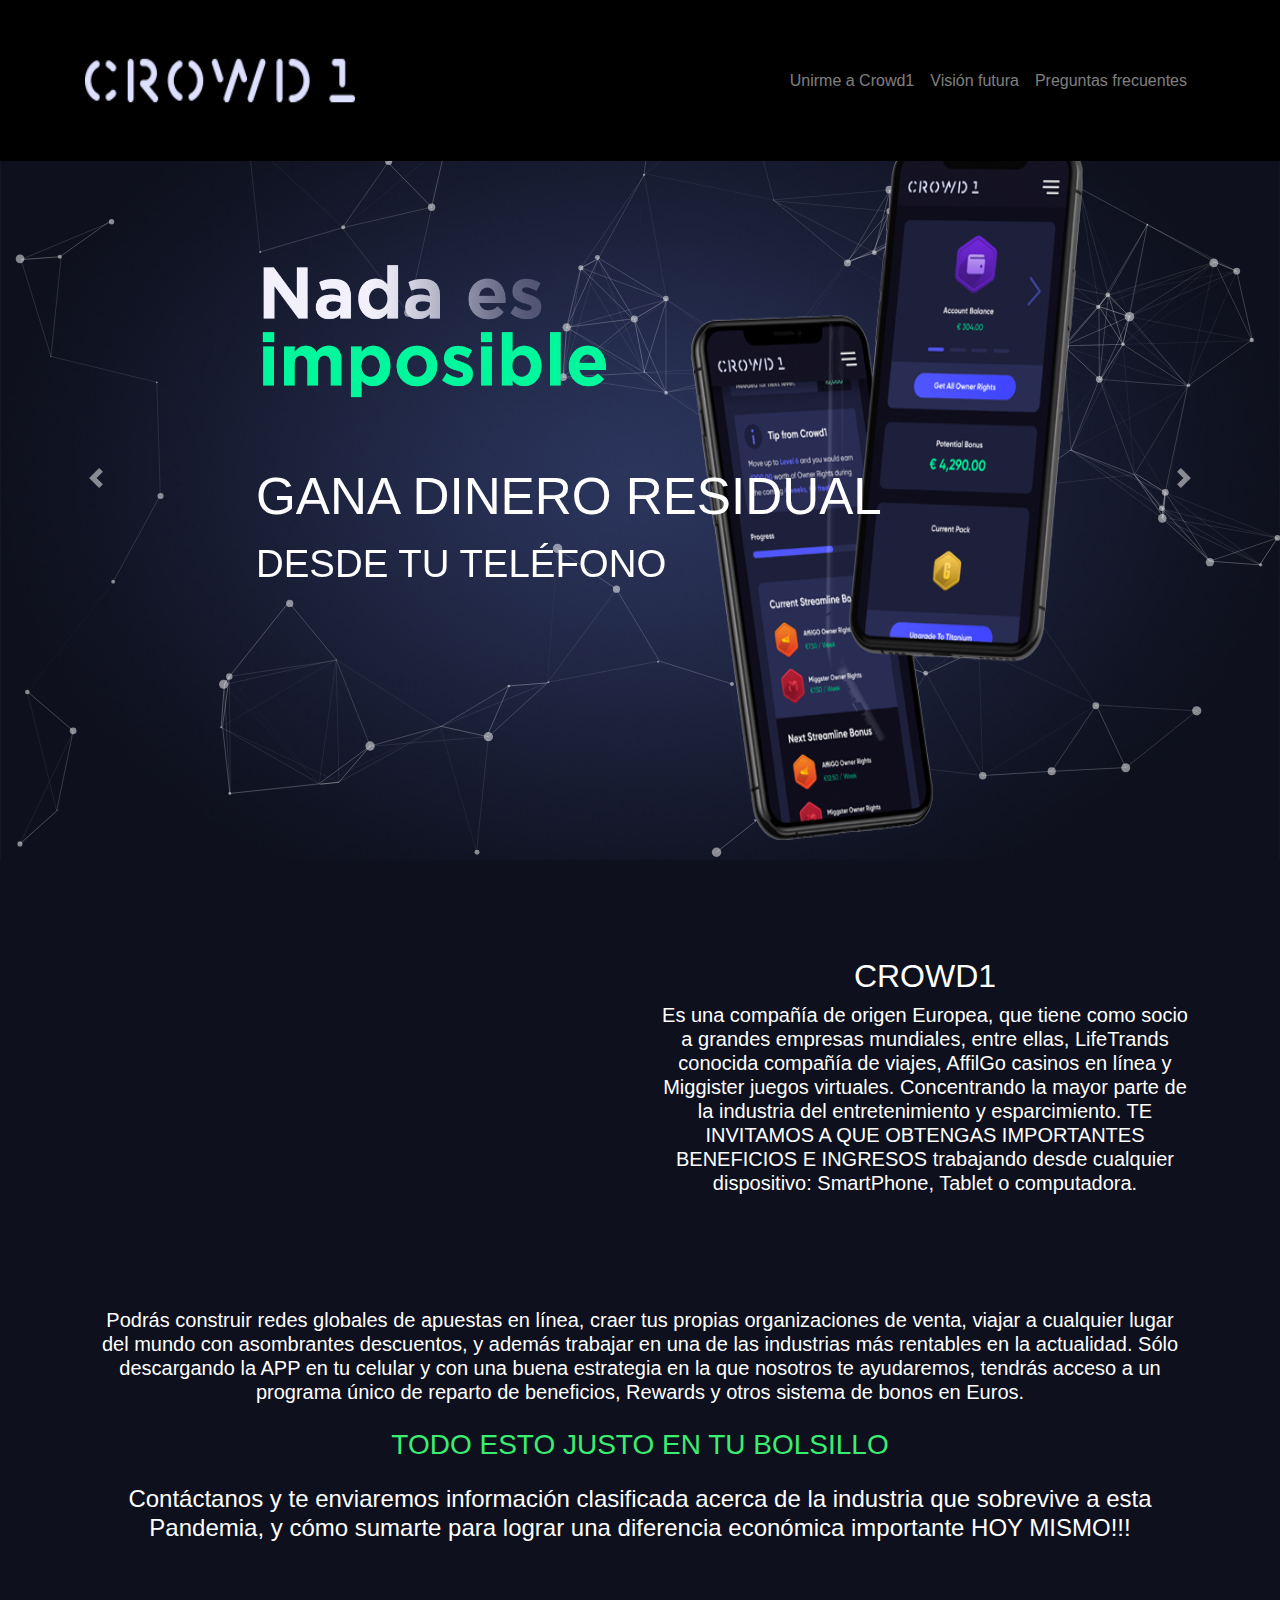
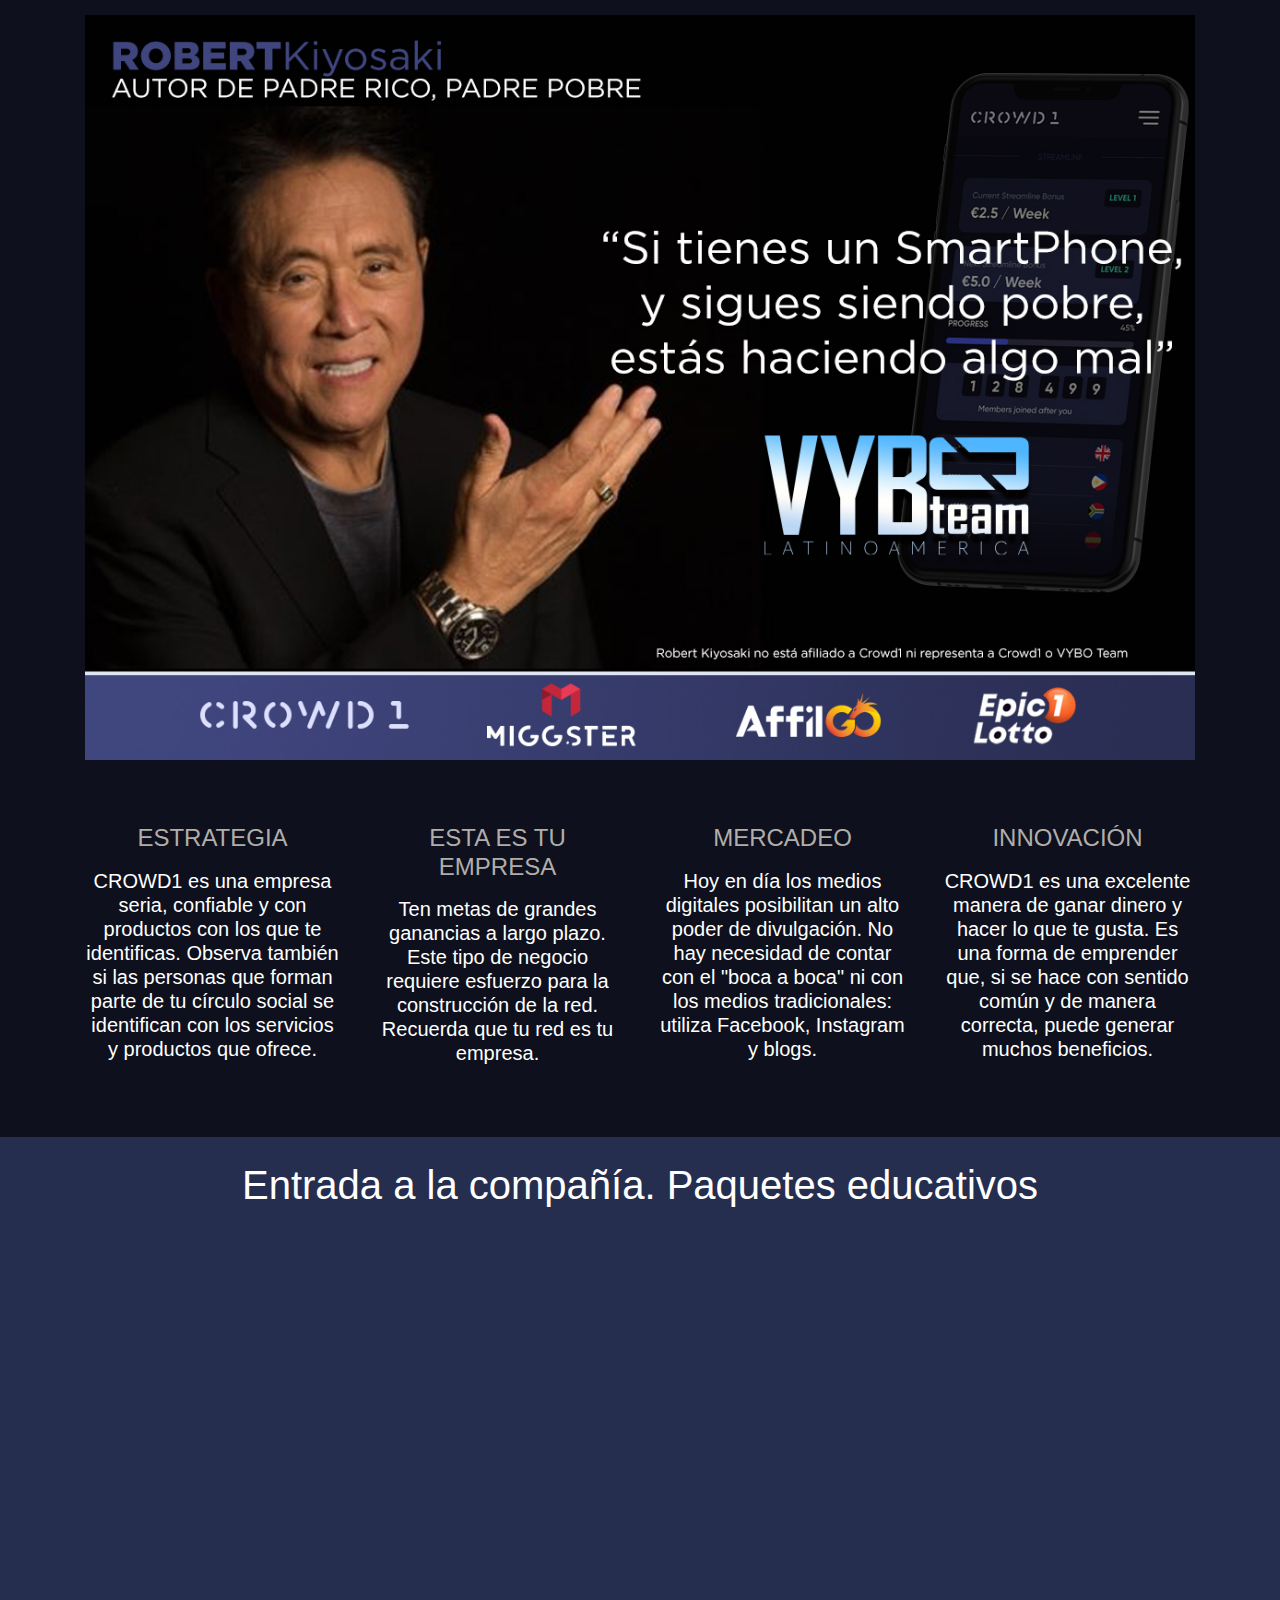
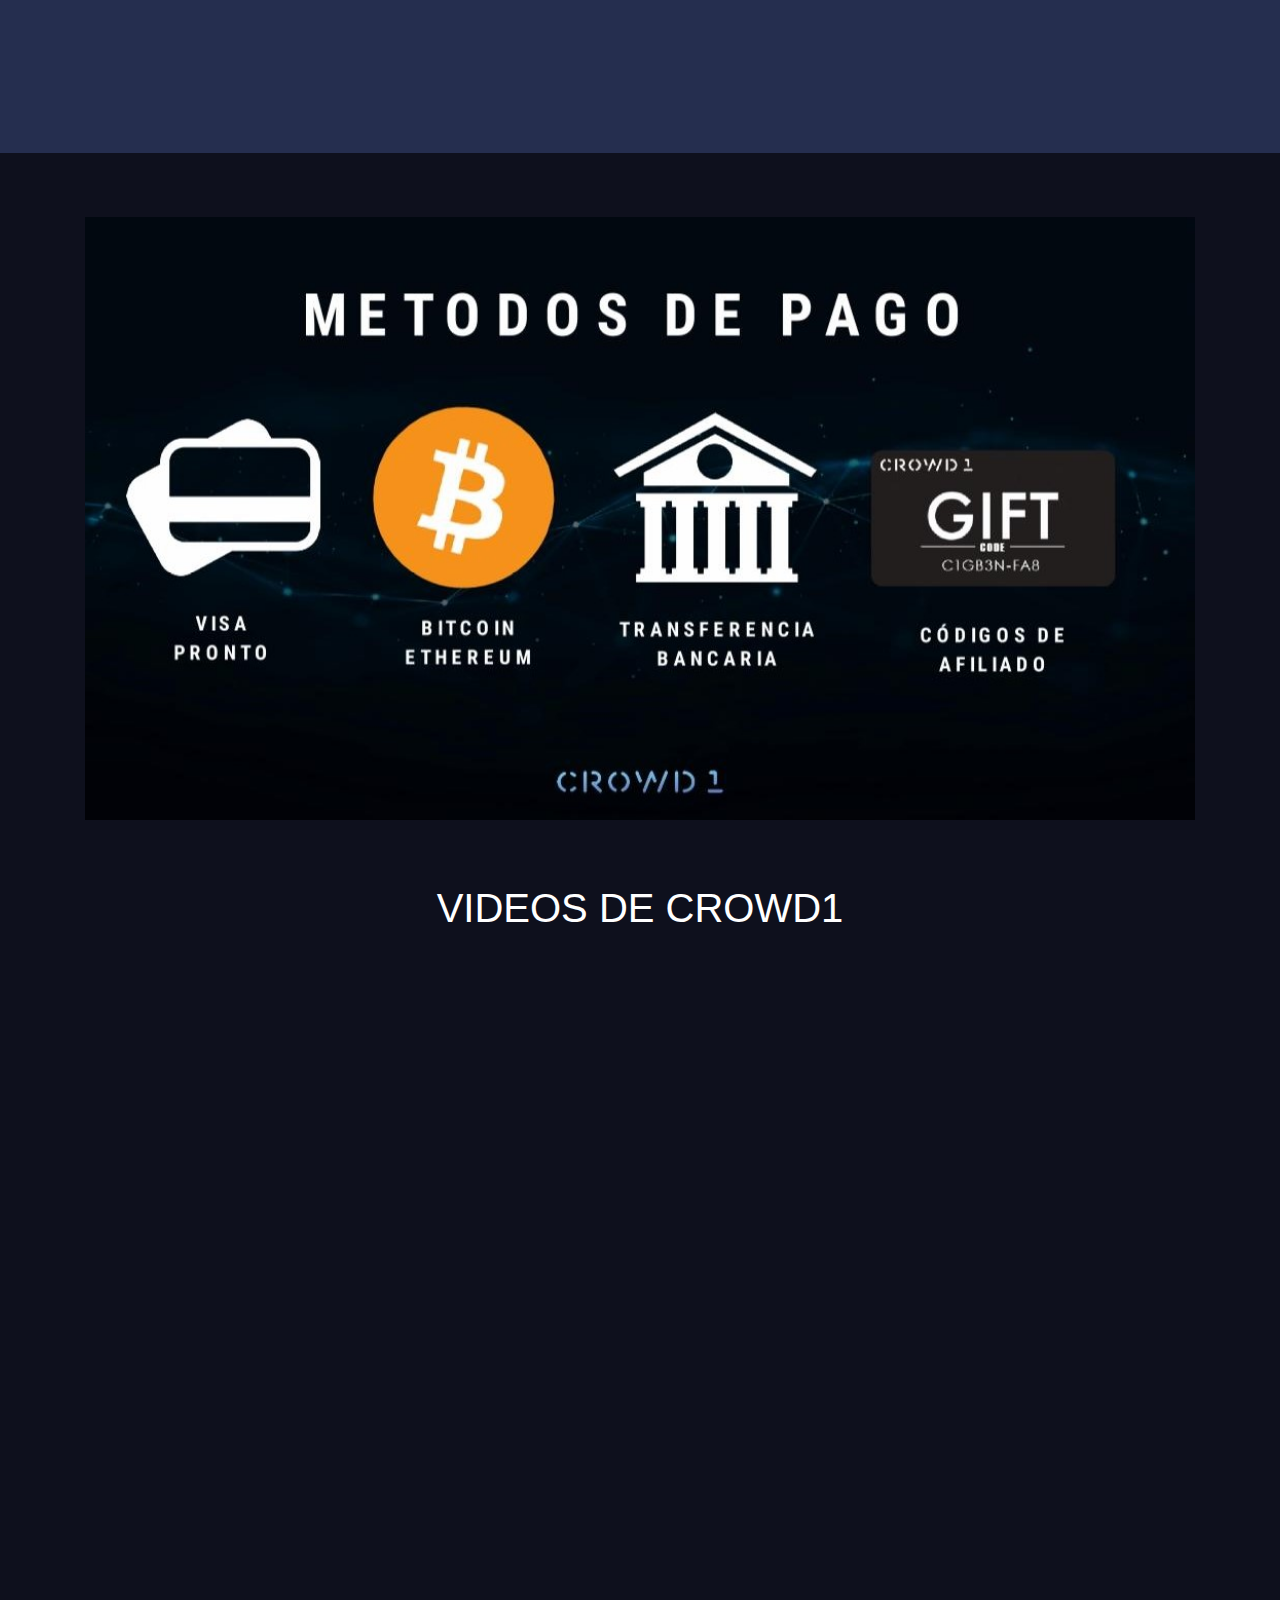
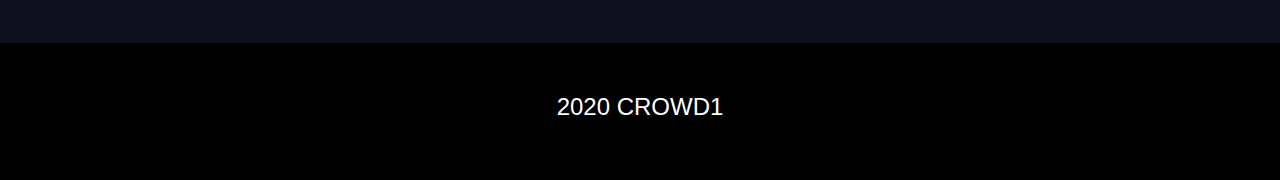
<file: index.html>
<!DOCTYPE html>
<html lang="en">
<head>
    <meta charset="UTF-8">
    <meta name="viewport" content="width=device-width, initial-scale=1.0">
    <meta http-equiv="X-UA-Compatible" content="ie=edge">
    <link rel="icon" type="image/png" href="logoCrowd1.png" />
    <title>Crowd1</title>
    <link rel="stylesheet" href="https://stackpath.bootstrapcdn.com/bootstrap/4.3.1/css/bootstrap.min.css"
        integrity="sha384-ggOyR0iXCbMQv3Xipma34MD+dH/1fQ784/j6cY/iJTQUOhcWr7x9JvoRxT2MZw1T" crossorigin="anonymous">
    <link rel="stylesheet" type="text/css" href="mi-estilo.css">
    <link rel="stylesheet" href="https://use.fontawesome.com/releases/v5.5.0/css/all.css" integrity="sha384-B4dIYHKNBt8Bc12p+WXckhzcICo0wtJAoU8YZTY5qE0Id1GSseTk6S+L3BlXeVIU" crossorigin="anonymous">

</head>

<body> 
    <div class="lds-spinner loader" id="loader">
        <div></div>
        <div></div>
        <div></div>
        <div></div>
        <div></div>
        <div></div>
        <div></div>
        <div></div>
        <div></div>
        <div></div>
        <div></div>
        <div></div>
    </div>

    <nav id="menu" class="navbar navbar-expand-lg navbar-dark scrolling-navbar fixed-top"> 
        <div class="container">
                <a class="navbar-brand" href="https://eli101996.github.io/paolo.github.io/"><img src="Crowd1-logo-03.png" alt="" class="logo"></a> 
                <button class="navbar-toggler" type="button" data-toggle="collapse" data-target="#navbarNav" aria-controls="navbarNav" aria-expanded="false" aria-label="Toggle navigation"> 
                    <span class="navbar-toggler-icon"></span> 
                </button>  
                <div class="collapse navbar-collapse" id="navbarNav"> 
                    <ul class="navbar-nav ml-auto"> 
                        <li class="nav-item"> 
                            <a class="nav-link" href="https://eli101996.github.io/paolo.github.io/unirme.html">Unirme a Crowd1</a> 
                        </li> 
                        <li class="nav-item"> 
                            <a class="nav-link" href="https://eli101996.github.io/paolo.github.io/vision.html">Visión futura</a> 
                        </li> 
                        <li class="nav-item"> 
                            <a class="nav-link" href="https://eli101996.github.io/paolo.github.io/preguntas.html">Preguntas frecuentes</a> 
                        </li> 
                    </ul> 
                </div> 
        </div>
    </nav>

    <header>
    <div id="carouselExampleControls" class="carousel slide carousel-fade" data-ride="carousel">
        <div class="carousel-inner">
            <div class="carousel-item active">
                <div id="particles-js">
                    <img src="movil.png" class="movil">
                    <img src="Slide-Nada-Es-Imposible.png" class="imposible">
                    <div class="carousel-caption posicion">
                        <p class="col-xs-6 text-left resp1">GANA DINERO RESIDUAL</p>
                        <p class="col-xs-6 text-left resp2">DESDE TU TELÉFONO</p>
                    </div>
                </div>
                <!-- <img src="img/slide.jpg" class="d-block w-100" alt="...">  -->
            </div>
            <div class="carousel-item">
                <img src="promosion.jpg" class="imagen">
                <div class="carousel-caption">
                    <p class="resp3" style="color: white;">PROMOCIÓN ÉPICA</p>
                    <p class="resp4">RESIVE UNA ACTUALIZACIÓN GRATIS CON TU NUEVO PAQUETE</p>
                </div>
            </div>
        </div>
        <a class="carousel-control-prev" href="#carouselExampleControls" role="button" data-slide="prev">
            <span class="carousel-control-prev-icon" aria-hidden="true"></span>
            <span class="sr-only">Previous</span>
        </a>
        <a class="carousel-control-next" href="#carouselExampleControls" role="button" data-slide="next">
            <span class="carousel-control-next-icon" aria-hidden="true"></span>
            <span class="sr-only">Next</span>
        </a>
    </div>
</header>

<section>
    <div class="container">
        <div class="row">
            <div class="col-md-6">
                <div class="info-left">
                    <!-- <iframe width="1137" height="474" src="https://youtu.be/b9h7JWR1vSc" frameborder="0" allow="accelerometer; autoplay; clipboard-write; encrypted-media; gyroscope; picture-in-picture" allowfullscreen></iframe> -->
                    <div class="embed-responsive embed-responsive-16by9 mb-2">
                        <iframe class="embed-responsive-item" src="https://www.youtube.com/embed/HO-XiIKSprQ"
                            frameborder="0" allowfullscreen>
                        </iframe>
                    </div>
                    <!-- <img src="img/Network-Marketing.png" style="width: 100%;"> -->
                </div>
            </div>
            <div class="col-md-6 my-auto">
                <div class="info-right">
                    <h2>CROWD1</h2>
                    <p class="h5">Es una compañía de origen Europea, que tiene como socio a grandes empresas mundiales,
                        entre ellas, LifeTrands conocida compañía de viajes, AffilGo casinos en línea y Miggister juegos
                        virtuales. Concentrando la mayor parte de la industria del entretenimiento y esparcimiento. TE
                        INVITAMOS A QUE OBTENGAS IMPORTANTES BENEFICIOS E INGRESOS trabajando desde cualquier
                        dispositivo: SmartPhone, Tablet o computadora.</p>
                </div>
            </div>
        </div>
    </div>
</section>

<section>
    <div class="container">
        <p class="h5 mb-2 p-2">
            Podrás construir redes globales de apuestas en línea, craer tus propias organizaciones de venta, viajar a
            cualquier lugar del mundo con asombrantes descuentos, y además trabajar en una de las industrias más
            rentables en la actualidad. Sólo descargando la APP en tu celular y con una buena estrategia en la que
            nosotros te ayudaremos, tendrás acceso a un programa único de reparto de beneficios, Rewards y otros sistema
            de bonos en Euros.
        </p>
        <p class="h3 mb-2 p-2" style="color: rgb(59, 238, 113);">TODO ESTO JUSTO EN TU BOLSILLO</p>
        <p class="h4 p-2">Contáctanos y te enviaremos información clasificada acerca de la industria que sobrevive a esta
            Pandemia, y cómo sumarte para lograr una diferencia económica importante HOY MISMO!!!</p>
    </div>
</section>

<section>
    
    <div class="container">
        <img src="motivacion.jpg" class="imagen">
    </div>
</section>

<section>
    <div class="container">
        <div class="row">
            <div class="col-md-3">
                <p class="h4 pb-2" style="color: rgb(177, 174, 169);"><i class="fas fa-sitemap"></i> ESTRATEGIA</p>
                <p class="h5">CROWD1 es una empresa seria, confiable y con productos con los que te identificas. Observa
                    también si las personas que forman parte de tu círculo social se identifican con los servicios y
                    productos que ofrece.</p>
            </div>
            <div class="col-md-3">
                <p class="h4 pb-2" style="color: rgb(177, 174, 169);"><i class="fas fa-user"></i> ESTA ES TU EMPRESA</p>
                <p class="h5">Ten metas de grandes ganancias a largo plazo. Este tipo de negocio requiere esfuerzo para
                    la construcción de la red. Recuerda que tu red es tu empresa.</p>
            </div>
            <div class="col-md-3">
                <p class="h4 pb-2" style="color: rgb(177, 174, 169);"><i class="fas fa-flag"></i> MERCADEO</p>
                <p class="h5">Hoy en día los medios digitales posibilitan un alto poder de divulgación. No hay necesidad
                    de contar con el "boca a boca" ni con los medios tradicionales: utiliza Facebook, Instagram y blogs.
                </p>
            </div>
            <div class="col-md-3">
                <p class="h4 pb-2" style="color: rgb(177, 174, 169);"><i class="fas fa-lightbulb"></i> INNOVACIÓN</p>
                <p class="h5">CROWD1 es una excelente manera de ganar dinero y hacer lo que te gusta. Es una forma de
                    emprender que, si se hace con sentido común y de manera correcta, puede generar muchos beneficios.
                </p>
            </div>
        </div>
    </div>
</section>

<section style="background:rgb(37, 46, 79)">
    <div class="container">
        <h1 class="pt-4">Entrada a la compañía. Paquetes educativos</h1>
        <div class="row">
            <div class="col-md-3 m-10 animado">
                <img src="white-1.png" class="pt-4">
                <p class="h4 p-2">BLANCO</p>
                <p class="h5">Recompensas de CROWD1 con valor de $100</p>
                <p class="h5">Streamline hasta nivel 12</p>
                <p class="h5">Matching bonus hasta el nivel 1</p>
                <p class="h5" style="color: rgb(177, 174, 169); text-decoration: line-through;">$99</p>
                <p class="h5" style="color:rgb(59, 238, 113);">$50</p>
                <p class="h6  pb-4" style="color: rgb(59, 238, 113);">Rebaja en los próximos días si entras a mi equipo
                </p>
            </div>
            <div class="col-md-3 m-10 animado">
                <img src="black.png" class="pt-4">
                <p class="h4 p-2">NEGRO</p>
                <p class="h5">Recompensas de CROWD1 con valor de $300</p>
                <p class="h5">Streamline hasta nivel 14</p>
                <p class="h5">Matching bonus hasta el nivel 3</p>
                <p class="h5 pb-4" style="color: rgb(177, 174, 169);">$299</p>
            </div>
            <div class="col-md-3 m-10 animado">
                <img src="gold.png" class="pt-4">
                <p class="h4 p-2">ORO</p>
                <p class="h5">Recompensas de CROWD1 con valor de $1000</p>
                <p class="h5">Streamline hasta nivel 16</p>
                <p class="h5">Matching bonus hasta el nivel 4</p>
                <p class="h5 pb-4" style="color: rgb(177, 174, 169);">$799</p>
            </div>
            <div class="col-md-3 m-10 animado">
                <img src="Titanio.png" class="pt-4">
                <p class="h4 p-2">TITANIO</p>
                <p class="h5">Recompensas de CROWD1 con valor de $3500</p>
                <p class="h5">Streamline hasta nivel 20</p>
                <p class="h5">Matching bonus hasta el nivel 5</p>
                <p class="h5 pb-4" style="color: rgb(177, 174, 169);">$2499</p>
            </div>
        </div>
    </div>
</section>
<section>
    <div class="container">
        <img src="pago.jpg" class="imagen">
    </div>
</section>

<section class="mb-5">
    <div class="container">
        <h1>VIDEOS DE CROWD1</h1>
        <div class="row">
            <div class="col-md-6">
                <div class="embed-responsive embed-responsive-16by9 mt-4">
                    <iframe class="embed-responsive-item" src="https://www.youtube.com/embed/vQWnSV71SiY"
                        frameborder="0" allowfullscreen>
                    </iframe>
                </div>
            </div>
            <div class="col-md-6">
                <div class="embed-responsive embed-responsive-16by9 mt-4">
                    <iframe class="embed-responsive-item" src="https://www.youtube.com/embed/S_x9Ge6uXiU"
                        frameborder="0" allowfullscreen>
                    </iframe>
                </div>
            </div>
        </div>
        <div class="row">
            <div class="col-md-6">
                <div class="embed-responsive embed-responsive-16by9 mt-4">
                    <iframe class="embed-responsive-item" src="https://www.youtube.com/embed/SI8w8ynlqks"
                        frameborder="0" allowfullscreen>
                    </iframe>
                </div>
            </div>
            <div class="col-md-6">
                <div class="embed-responsive embed-responsive-16by9 mt-4">
                    <iframe class="embed-responsive-item" src="https://www.youtube.com/embed/Xl6ERsEByGY"
                        frameborder="0" allowfullscreen>
                    </iframe>
                </div>
            </div>
        </div>
    </div>
</section>

<footer>
    <h4>2020 CROWD1</h4>
    <!-- <h5>Elizabeth Martínez Machado</h5> -->
</footer>


   <script src="https://code.jquery.com/jquery-3.3.1.slim.min.js"
        integrity="sha384-q8i/X+965DzO0rT7abK41JStQIAqVgRVzpbzo5smXKp4YfRvH+8abtTE1Pi6jizo"
        crossorigin="anonymous"></script>
    <script src="https://cdnjs.cloudflare.com/ajax/libs/popper.js/1.14.7/umd/popper.min.js"
        integrity="sha384-UO2eT0CpHqdSJQ6hJty5KVphtPhzWj9WO1clHTMGa3JDZwrnQq4sF86dIHNDz0W1"
        crossorigin="anonymous"></script>
    <script src="https://stackpath.bootstrapcdn.com/bootstrap/4.3.1/js/bootstrap.min.js"
        integrity="sha384-JjSmVgyd0p3pXB1rRibZUAYoIIy6OrQ6VrjIEaFf/nJGzIxFDsf4x0xIM+B07jRM"
        crossorigin="anonymous"></script>
   <script src="particles.js"></script>
   <script src="app.js"></script>
    <script src="micodigo.js"></script>
   
   


</body>
</html>
</file>
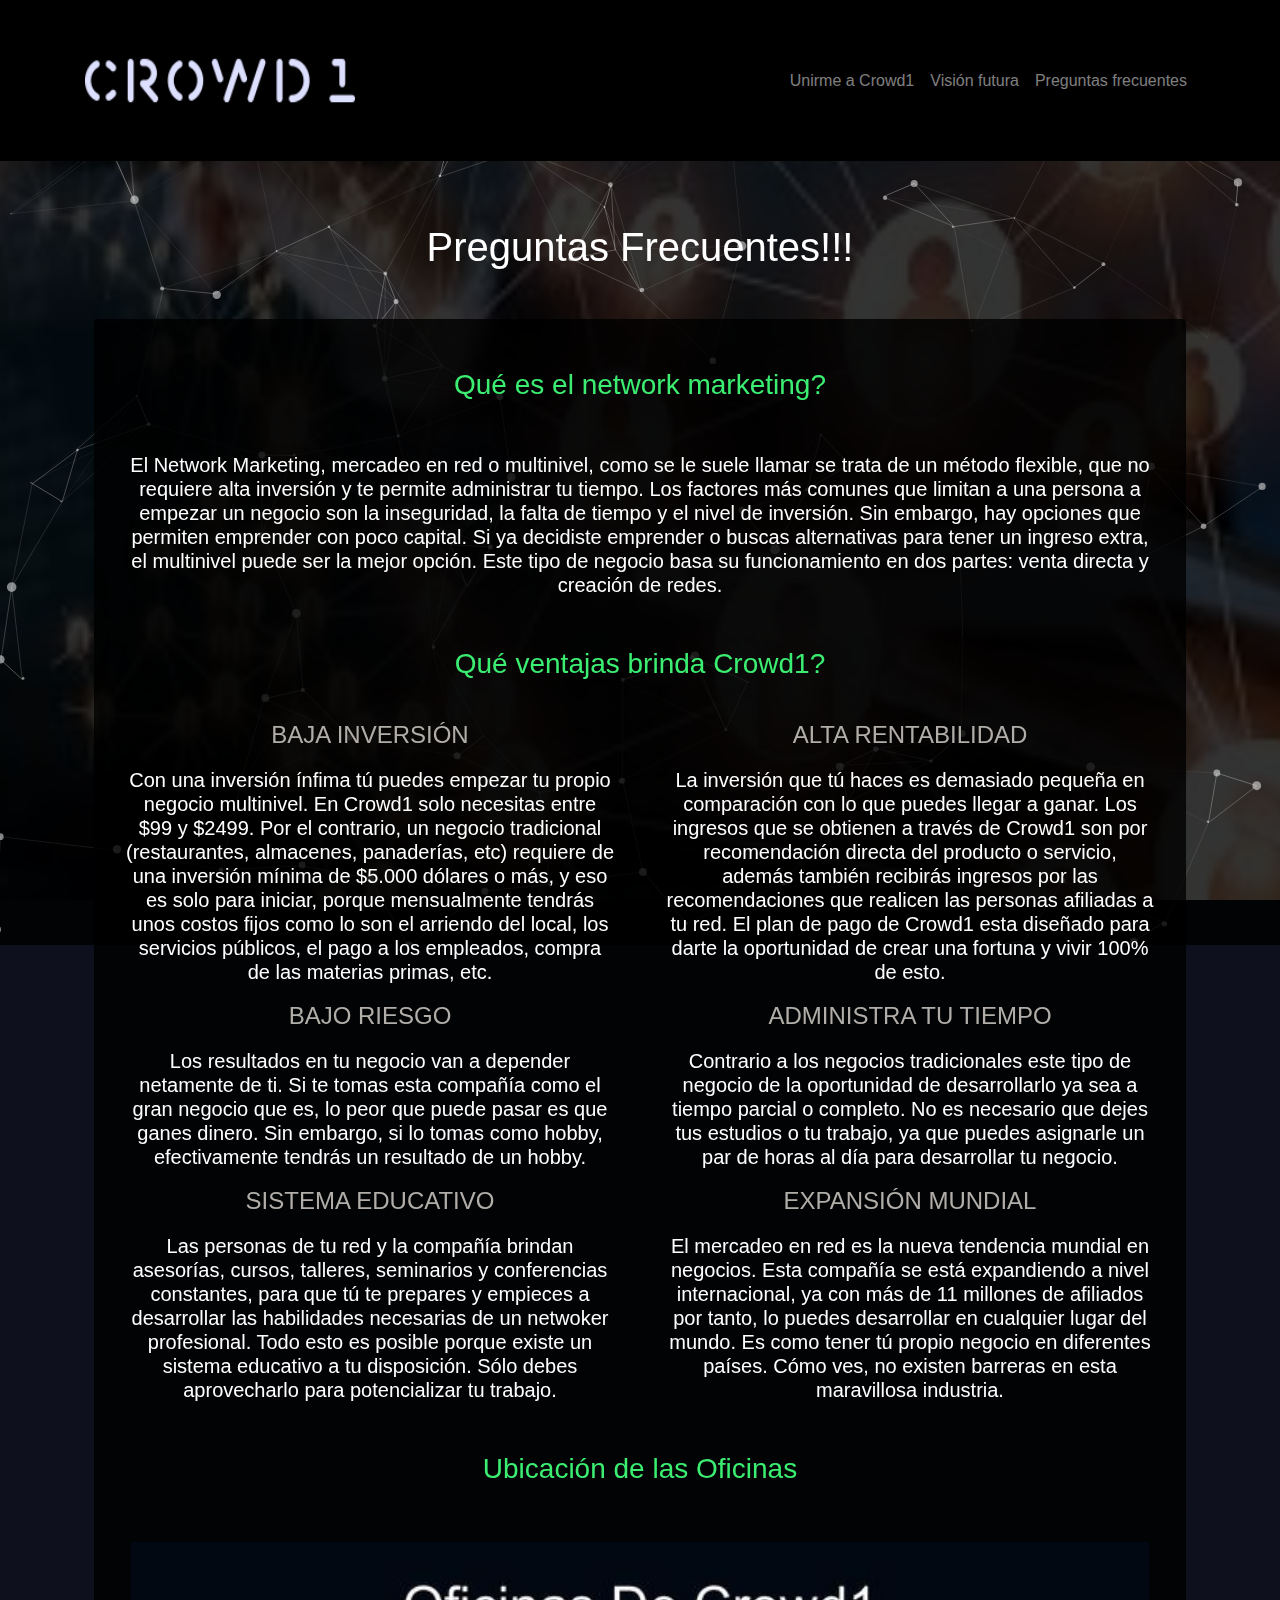
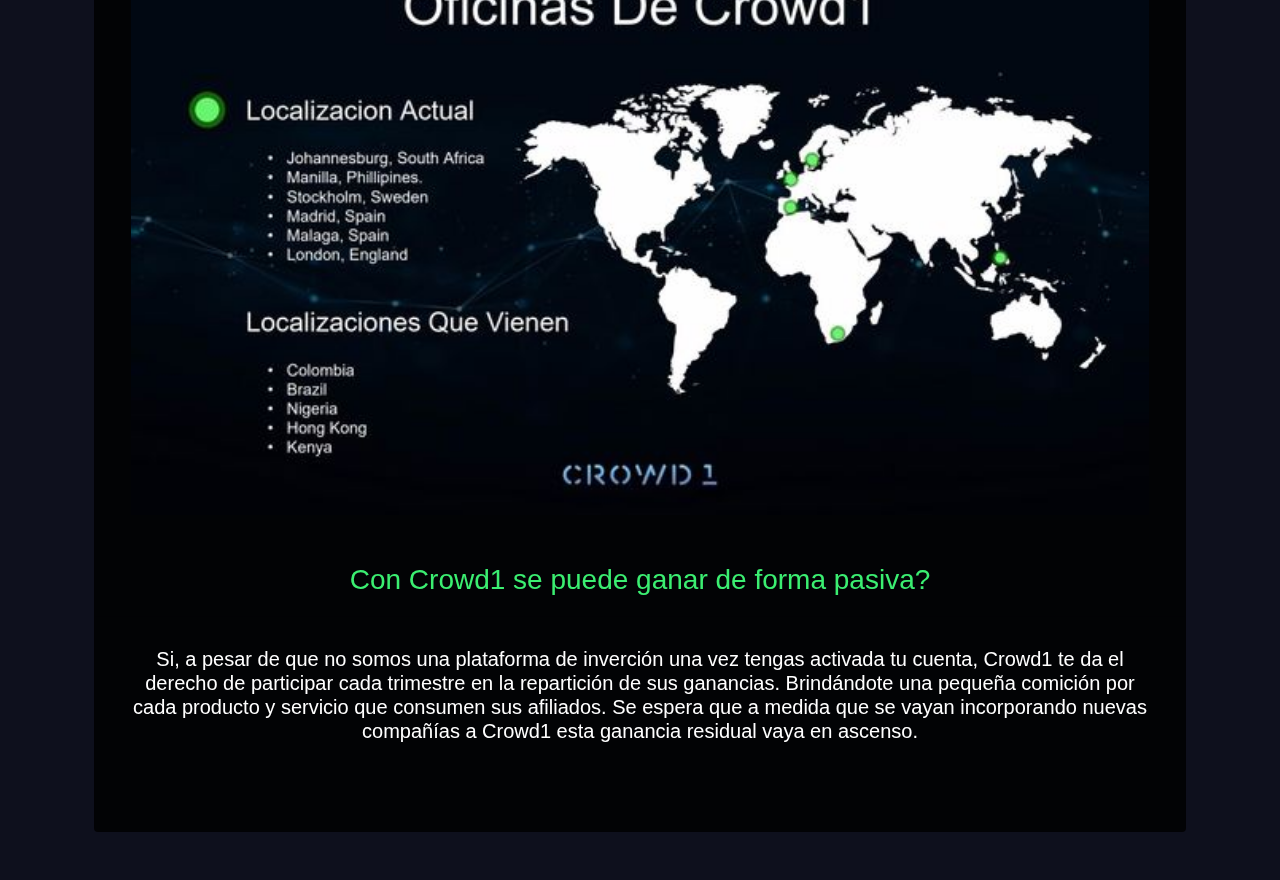
<file: preguntas.html>
<!DOCTYPE html>
<html lang="en">

<head>
    <meta charset="UTF-8">
    <meta name="viewport" content="width=device-width, initial-scale=1.0">
    <link rel="icon" type="image/png" href="img/logoCrowd1.png" />
    <title>Crowd1</title>

    <!-- Boostrap-->
    <link rel="stylesheet" href="https://stackpath.bootstrapcdn.com/bootstrap/4.3.1/css/bootstrap.min.css"
        integrity="sha384-ggOyR0iXCbMQv3Xipma34MD+dH/1fQ784/j6cY/iJTQUOhcWr7x9JvoRxT2MZw1T" crossorigin="anonymous">

   <!-- Css-->
    <link rel="stylesheet" type="text/css" href="mi-estilo.css">
    <link rel="stylesheet" href="https://use.fontawesome.com/releases/v5.5.0/css/all.css"
        integrity="sha384-B4dIYHKNBt8Bc12p+WXckhzcICo0wtJAoU8YZTY5qE0Id1GSseTk6S+L3BlXeVIU" crossorigin="anonymous">


</head>

<body>
    <div class="lds-spinner loader" id="loader">
        <div></div>
        <div></div>
        <div></div>
        <div></div>
        <div></div>
        <div></div>
        <div></div>
        <div></div>
        <div></div>
        <div></div>
        <div></div>
        <div></div>
    </div>
    
        <nav id="menu" class="navbar navbar-expand-lg navbar-dark scrolling-navbar fixed-top"> 
        <div class="container">
                <a class="navbar-brand" href="https://eli101996.github.io/paolo.github.io/"><img src="Crowd1-logo-03.png" alt="" class="logo"></a> 
                <button class="navbar-toggler" type="button" data-toggle="collapse" data-target="#navbarNav" aria-controls="navbarNav" aria-expanded="false" aria-label="Toggle navigation"> 
                    <span class="navbar-toggler-icon"></span> 
                </button>  
                <div class="collapse navbar-collapse" id="navbarNav"> 
                    <ul class="navbar-nav ml-auto"> 
                        <li class="nav-item"> 
                            <a class="nav-link" href="https://eli101996.github.io/paolo.github.io/unirme.html">Unirme a Crowd1</a> 
                        </li> 
                        <li class="nav-item"> 
                            <a class="nav-link" href="https://eli101996.github.io/paolo.github.io/vision.html">Visión futura</a> 
                        </li> 
                        <li class="nav-item"> 
                            <a class="nav-link" href="https://eli101996.github.io/paolo.github.io/preguntas.html">Preguntas frecuentes</a> 
                        </li> 
                    </ul> 
                </div> 
        </div>
    </nav>
        
        <div class="fondo">
    <div id="particles-js" class="particles">
    </div>
    <div class="container pb-5 pt-5 pr-4 pl-4">
        <div class="titulo_unirme">
            <h1>Preguntas Frecuentes!!!</h1>
        </div>
        <div class="card mt-5">
            <div class="card-header pt-5">
                <p class="texto-titulo h3">Qué es el network marketing?</p>
            </div>
            <div class="card-body">
                <p class="texto h5">El Network Marketing, mercadeo en red o multinivel, como se le suele llamar se trata
                    de un método flexible, que no requiere alta inversión y te permite administrar tu tiempo.
                    Los factores más comunes que limitan a una persona a empezar un negocio son la inseguridad, la falta
                    de tiempo y el nivel de inversión.
                    Sin embargo, hay opciones que permiten emprender con poco capital. Si ya decidiste emprender o
                    buscas alternativas para tener un ingreso extra, el multinivel puede ser la mejor opción. Este tipo
                    de negocio basa su funcionamiento en dos partes: venta directa y creación de redes.</p>
            </div>

            <div class="card-header">
                <p class="texto-titulo h3">Qué ventajas brinda Crowd1?</p>
            </div>
            <div class="card-body">
                <div class="row">
                    <div class="col-md-6">
                        <p class="h4 texto3" style="color: rgb(177, 174, 169);"><i class="fas fa-sitemap"></i> BAJA
                            INVERSIÓN
                        </p>
                        <p class="h5 texto">Con una inversión ínfima tú puedes empezar tu propio negocio multinivel. En
                            Crowd1
                            solo necesitas entre $99 y $2499. Por el contrario, un negocio tradicional (restaurantes,
                            almacenes, panaderías, etc) requiere de una inversión mínima de $5.000 dólares o más, y eso
                            es solo para iniciar, porque mensualmente tendrás unos costos fijos como lo son el arriendo
                            del local, los servicios públicos, el pago a los empleados, compra de las materias primas,
                            etc.</p>
                    </div>
                    <div class="col-md-6">
                        <p class="h4 texto3" style="color: rgb(177, 174, 169);"><i class="fas fa-user"></i> ALTA
                            RENTABILIDAD
                        </p>
                        <p class="h5 texto">La inversión que tú haces es demasiado pequeña en comparación con lo que
                            puedes
                            llegar a ganar. Los ingresos que se obtienen a través de Crowd1 son por recomendación
                            directa del producto o servicio, además también recibirás ingresos por las recomendaciones
                            que realicen las personas afiliadas a tu red. El plan de pago de Crowd1 esta diseñado para
                            darte la oportunidad de crear una fortuna y vivir 100% de esto.</p>
                    </div>
                </div>
                <div class="row">
                    <div class="col-md-6">
                        <p class="h4 texto3" style="color: rgb(177, 174, 169);"><i class="fas fa-sitemap"></i> BAJO
                            RIESGO
                        </p>
                        <p class="h5 texto">Los resultados en tu negocio van a depender netamente de ti. Si te tomas
                            esta
                            compañía como el gran negocio que es, lo peor que puede pasar es que ganes dinero. Sin
                            embargo, si lo tomas como hobby, efectivamente tendrás un resultado de un hobby.</p>
                    </div>
                    <div class="col-md-6">
                        <p class="h4 texto3" style="color: rgb(177, 174, 169);"><i class="fas fa-user"></i> ADMINISTRA
                            TU
                            TIEMPO
                        </p>
                        <p class="h5 texto">Contrario a los negocios tradicionales este tipo de negocio de la
                            oportunidad de
                            desarrollarlo ya sea a tiempo parcial o completo. No es necesario que dejes tus estudios o
                            tu trabajo, ya que puedes asignarle un par de horas al día para desarrollar tu negocio.</p>
                    </div>
                </div>
                <div class="row">
                    <div class="col-md-6">
                        <p class="h4 texto3" style="color: rgb(177, 174, 169);"><i class="fas fa-sitemap"></i> SISTEMA
                            EDUCATIVO
                        </p>
                        <p class="h5 texto">Las personas de tu red y la compañía brindan asesorías, cursos, talleres,
                            seminarios y conferencias constantes, para que tú te prepares y empieces a desarrollar las
                            habilidades necesarias de un netwoker profesional. Todo esto es posible porque existe un
                            sistema educativo a tu disposición. Sólo debes aprovecharlo para potencializar tu trabajo.
                        </p>
                    </div>
                    <div class="col-md-6">
                        <p class="h4 texto3" style="color: rgb(177, 174, 169);"><i class="fas fa-user"></i> EXPANSIÓN
                            MUNDIAL
                        </p>
                        <p class="h5 texto">El mercadeo en red es la nueva tendencia mundial en negocios. Esta compañía
                            se
                            está expandiendo a nivel internacional, ya con más de 11 millones de afiliados por tanto, lo
                            puedes desarrollar en cualquier lugar del mundo. Es como tener tú propio negocio en
                            diferentes países. Cómo ves, no existen barreras en esta maravillosa industria.</p>
                    </div>
                </div>
            </div>

            <div class="card-header">
                <p class="texto-titulo h3">Ubicación de las Oficinas</p>
            </div>
            <div class="card-body">
                <img src="localizacion.jpg" alt="" class="imagen p-3">
            </div>

            <div class="card-header">
                <p class="texto-titulo h3">Con Crowd1 se puede ganar de forma pasiva?</p>
            </div>
            <div class="card-body">
               <p class="texto h5">Si, a pesar de que no somos una plataforma de inverción una vez tengas activada tu
                    cuenta, Crowd1 te da el derecho de participar cada trimestre en la repartición de sus ganancias.
                    Brindándote una pequeña comición por cada producto y servicio que consumen sus afiliados. Se espera
                    que a medida que se vayan incorporando nuevas compañías a Crowd1 esta ganancia residual vaya en
                    ascenso.</p>
            </div>
        </div>
    </div>


        
    <script src="https://code.jquery.com/jquery-3.3.1.slim.min.js"
        integrity="sha384-q8i/X+965DzO0rT7abK41JStQIAqVgRVzpbzo5smXKp4YfRvH+8abtTE1Pi6jizo"
        crossorigin="anonymous"></script>
    <script src="https://cdnjs.cloudflare.com/ajax/libs/popper.js/1.14.7/umd/popper.min.js"
        integrity="sha384-UO2eT0CpHqdSJQ6hJty5KVphtPhzWj9WO1clHTMGa3JDZwrnQq4sF86dIHNDz0W1"
        crossorigin="anonymous"></script>
    <script src="https://stackpath.bootstrapcdn.com/bootstrap/4.3.1/js/bootstrap.min.js"
        integrity="sha384-JjSmVgyd0p3pXB1rRibZUAYoIIy6OrQ6VrjIEaFf/nJGzIxFDsf4x0xIM+B07jRM"
        crossorigin="anonymous"></script>
   <script src="particles.js"></script>
   <script src="app.js"></script>
    <script src="micodigo.js"></script>


</body>

</html>
</file>
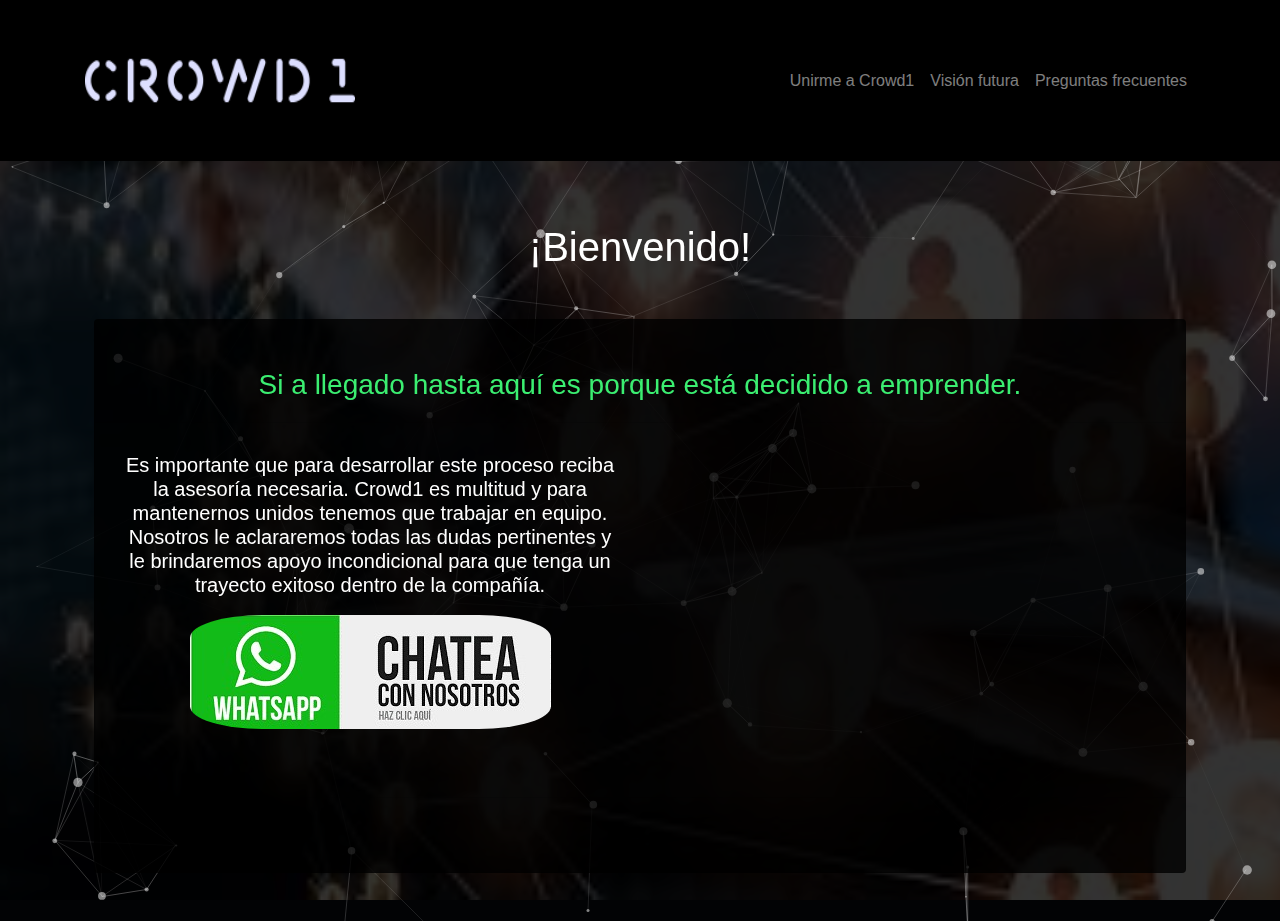
<file: unirme.html>
<!DOCTYPE html>
<html lang="en">

<head>
    <meta charset="UTF-8">
    <meta name="viewport" content="width=device-width, initial-scale=1.0">
    <link rel="icon" type="image/png" href="img/logoCrowd1.png" />
    <title>Crowd1</title>

    <!-- Boostrap-->
    <link rel="stylesheet" href="https://stackpath.bootstrapcdn.com/bootstrap/4.3.1/css/bootstrap.min.css"
        integrity="sha384-ggOyR0iXCbMQv3Xipma34MD+dH/1fQ784/j6cY/iJTQUOhcWr7x9JvoRxT2MZw1T" crossorigin="anonymous">


    <link rel="stylesheet" type="text/css" href="mi-estilo.css">
    <link rel="stylesheet" href="https://use.fontawesome.com/releases/v5.5.0/css/all.css"
        integrity="sha384-B4dIYHKNBt8Bc12p+WXckhzcICo0wtJAoU8YZTY5qE0Id1GSseTk6S+L3BlXeVIU" crossorigin="anonymous">


</head>

<body>
    <div class="lds-spinner loader" id="loader">
        <div></div>
        <div></div>
        <div></div>
        <div></div>
        <div></div>
        <div></div>
        <div></div>
        <div></div>
        <div></div>
        <div></div>
        <div></div>
        <div></div>
    </div>

        <nav id="menu" class="navbar navbar-expand-lg navbar-dark scrolling-navbar fixed-top"> 
        <div class="container">
                <a class="navbar-brand" href="https://eli101996.github.io/paolo.github.io/"><img src="Crowd1-logo-03.png" alt="" class="logo"></a> 
                <button class="navbar-toggler" type="button" data-toggle="collapse" data-target="#navbarNav" aria-controls="navbarNav" aria-expanded="false" aria-label="Toggle navigation"> 
                    <span class="navbar-toggler-icon"></span> 
                </button>  
                <div class="collapse navbar-collapse" id="navbarNav"> 
                    <ul class="navbar-nav ml-auto"> 
                        <li class="nav-item"> 
                            <a class="nav-link" href="https://eli101996.github.io/paolo.github.io/unirme.html">Unirme a Crowd1</a> 
                        </li> 
                        <li class="nav-item"> 
                            <a class="nav-link" href="https://eli101996.github.io/paolo.github.io/vision.html">Visión futura</a> 
                        </li> 
                        <li class="nav-item"> 
                            <a class="nav-link" href="https://eli101996.github.io/paolo.github.io/preguntas.html">Preguntas frecuentes</a> 
                        </li> 
                    </ul> 
                </div> 
        </div>
    </nav>

<div class="fondo">
    <div id="particles-js" class="particles">
    </div>
    <div class="container pb-5 pt-5 pr-4 pl-4">
        <div class="titulo_unirme">
            <h1>¡Bienvenido!</h1>
        </div>
        <div class="card mt-5">
            <div class="card-header pt-5">
                <p class="texto-titulo h3">Si a llegado hasta aquí es porque está decidido a emprender.</p>
            </div>
            <div class="card-body">
                <div class="row">
                    <div class="col-md-6 my-auto"  style="text-align: center;">
                        <p class="texto h5">Es importante que para desarrollar este proceso reciba la asesoría necesaria.
                            Crowd1 es multitud y para mantenernos unidos tenemos que trabajar en equipo. Nosotros le aclararemos todas las dudas pertinentes y le brindaremos apoyo incondicional para que tenga un trayecto exitoso dentro de la compañía.</p>
                        <div class="rings mb-5">
                            <a href="https://bit.ly/3cf8r56">
                                <img class="img-responsive img-circle" src="whasa2.jpg" alt="Unirme a Crowd1" />
                                <span>Contáctenos</span>
                            </a>
                        </div>
                    </div>
                    <div class="col-md-6">
                        <div class="embed-responsive embed-responsive-16by9 mt-3">
                        <iframe class="embed-responsive-item" src="https://www.youtube.com/embed/_l6Edl8DEOQ" 
                            frameborder="0" allowfullscreen>
                        </iframe>
                        </div>
                    </div>
                </div>
                
            </div>

            <div class="card-footer">
            </div>
        </div>
    </div>



    <script src="https://code.jquery.com/jquery-3.3.1.slim.min.js"
        integrity="sha384-q8i/X+965DzO0rT7abK41JStQIAqVgRVzpbzo5smXKp4YfRvH+8abtTE1Pi6jizo"
        crossorigin="anonymous"></script>
    <script src="https://cdnjs.cloudflare.com/ajax/libs/popper.js/1.14.7/umd/popper.min.js"
        integrity="sha384-UO2eT0CpHqdSJQ6hJty5KVphtPhzWj9WO1clHTMGa3JDZwrnQq4sF86dIHNDz0W1"
        crossorigin="anonymous"></script>
    <script src="https://stackpath.bootstrapcdn.com/bootstrap/4.3.1/js/bootstrap.min.js"
        integrity="sha384-JjSmVgyd0p3pXB1rRibZUAYoIIy6OrQ6VrjIEaFf/nJGzIxFDsf4x0xIM+B07jRM"
        crossorigin="anonymous"></script>
   <script src="particles.js"></script>
   <script src="app.js"></script>
    <script src="micodigo.js"></script>


</body>

</html>
</file>
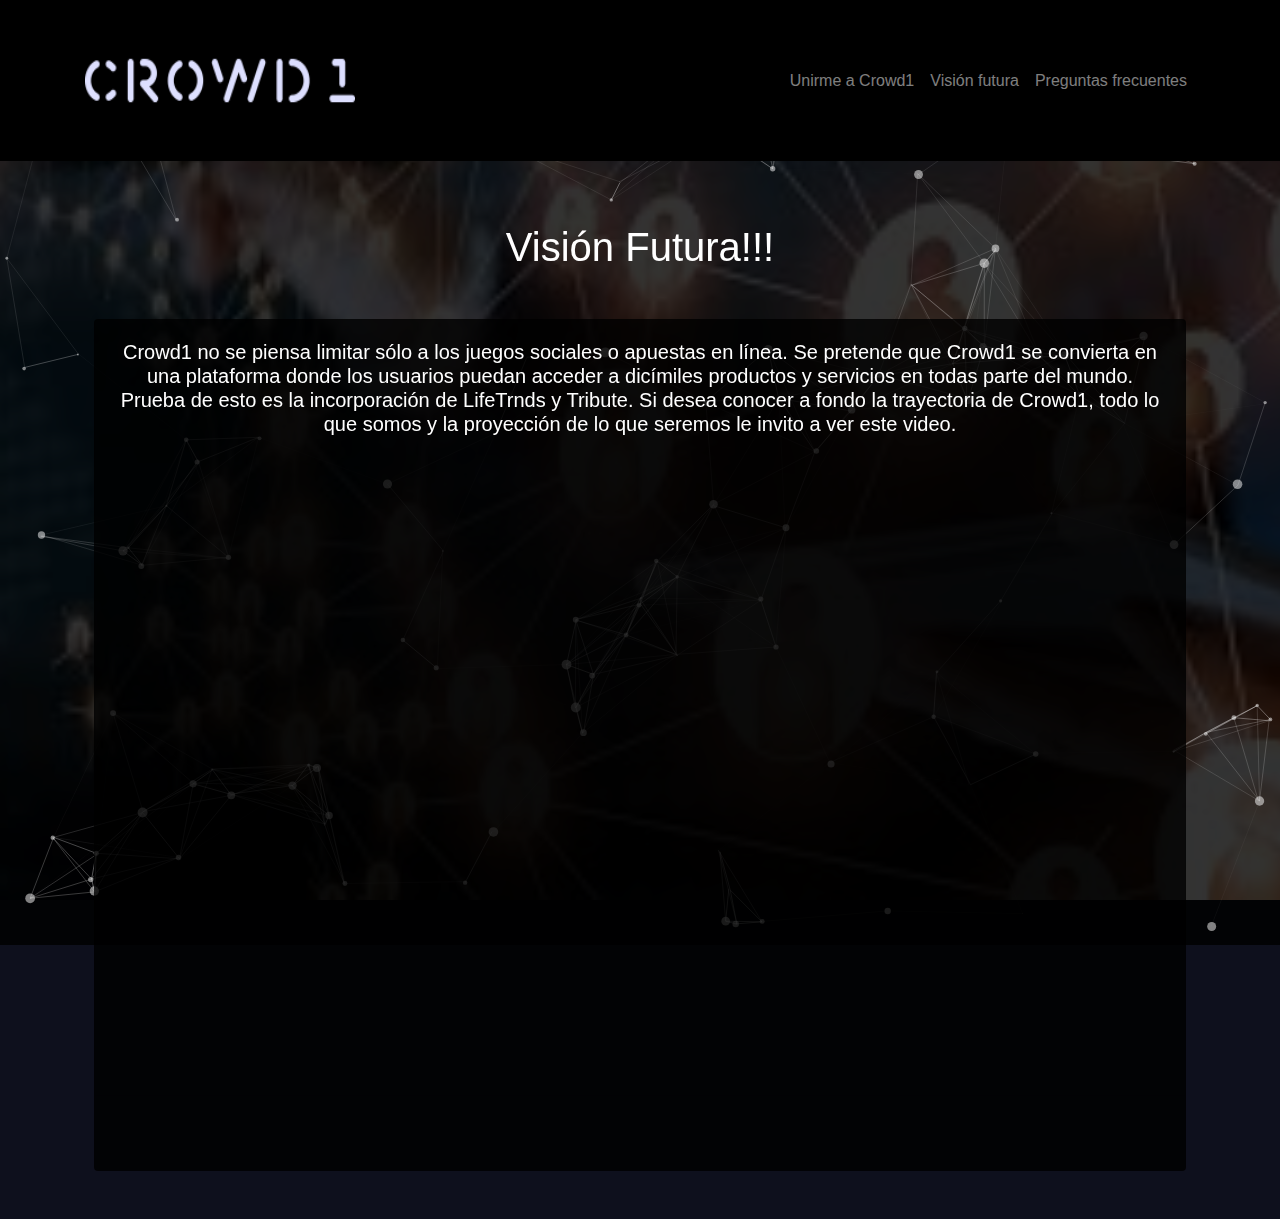
<file: vision.html>
<!DOCTYPE html>
<html lang="en">

<head>
    <meta charset="UTF-8">
    <meta name="viewport" content="width=device-width, initial-scale=1.0">
    <link rel="icon" type="image/png" href="img/logoCrowd1.png" />
    <title>Crowd1</title>

    <!-- Boostrap-->
    <link rel="stylesheet" href="https://stackpath.bootstrapcdn.com/bootstrap/4.3.1/css/bootstrap.min.css"
        integrity="sha384-ggOyR0iXCbMQv3Xipma34MD+dH/1fQ784/j6cY/iJTQUOhcWr7x9JvoRxT2MZw1T" crossorigin="anonymous">

    <link rel="stylesheet" type="text/css" href="mi-estilo.css">
    <link rel="stylesheet" href="https://use.fontawesome.com/releases/v5.5.0/css/all.css"
        integrity="sha384-B4dIYHKNBt8Bc12p+WXckhzcICo0wtJAoU8YZTY5qE0Id1GSseTk6S+L3BlXeVIU" crossorigin="anonymous">


</head>

<body>
    <div class="lds-spinner loader" id="loader">
        <div></div>
        <div></div>
        <div></div>
        <div></div>
        <div></div>
        <div></div>
        <div></div>
        <div></div>
        <div></div>
        <div></div>
        <div></div>
        <div></div>
    </div>

        <nav id="menu" class="navbar navbar-expand-lg navbar-dark scrolling-navbar fixed-top"> 
        <div class="container">
                <a class="navbar-brand" href="https://eli101996.github.io/paolo.github.io/"><img src="Crowd1-logo-03.png" alt="" class="logo"></a> 
                <button class="navbar-toggler" type="button" data-toggle="collapse" data-target="#navbarNav" aria-controls="navbarNav" aria-expanded="false" aria-label="Toggle navigation"> 
                    <span class="navbar-toggler-icon"></span> 
                </button>  
                <div class="collapse navbar-collapse" id="navbarNav"> 
                    <ul class="navbar-nav ml-auto"> 
                        <li class="nav-item"> 
                            <a class="nav-link" href="https://eli101996.github.io/paolo.github.io/unirme.html">Unirme a Crowd1</a> 
                        </li> 
                        <li class="nav-item"> 
                            <a class="nav-link" href="https://eli101996.github.io/paolo.github.io/vision.html">Visión futura</a> 
                        </li> 
                        <li class="nav-item"> 
                            <a class="nav-link" href="https://eli101996.github.io/paolo.github.io/preguntas.html">Preguntas frecuentes</a> 
                        </li> 
                    </ul> 
                </div> 
        </div>
    </nav>

<div class="fondo">
    <div id="particles-js" class="particles">
    </div>
    <div class="container pb-5 pt-5 pr-4 pl-4">
        <div class="titulo_unirme">
            <h1>Visión Futura!!!</h1>
        </div>
        <div class="card mt-5">
            <div class="card-body">
                <div class="row">
                    <div class="col-md-12  my-auto" style="text-align: center;">
                        <p class="texto2 h5">Crowd1 no se piensa limitar sólo a los juegos sociales o apuestas en línea.
                    Se pretende que Crowd1 se convierta en una plataforma donde los usuarios puedan acceder a dicímiles
                    productos y servicios en todas parte del mundo. Prueba de esto es la incorporación de LifeTrnds y
                    Tribute. Si desea conocer a fondo la trayectoria de Crowd1, todo lo que somos y la proyección
                    de lo que seremos le invito a ver este video.</p>
                        <div class="embed-responsive embed-responsive-16by9 mt-5">
                            <iframe class="embed-responsive-item" src="https://www.youtube.com/embed/sZnPnY_Qp2Q"
                                frameborder="0" allowfullscreen>
                            </iframe>
                        </div>
                    </div>

                </div>
            </div>




            <div class="card-footer">
            </div>
        </div>
    </div>



    <script src="https://code.jquery.com/jquery-3.3.1.slim.min.js"
        integrity="sha384-q8i/X+965DzO0rT7abK41JStQIAqVgRVzpbzo5smXKp4YfRvH+8abtTE1Pi6jizo"
        crossorigin="anonymous"></script>
    <script src="https://cdnjs.cloudflare.com/ajax/libs/popper.js/1.14.7/umd/popper.min.js"
        integrity="sha384-UO2eT0CpHqdSJQ6hJty5KVphtPhzWj9WO1clHTMGa3JDZwrnQq4sF86dIHNDz0W1"
        crossorigin="anonymous"></script>
    <script src="https://stackpath.bootstrapcdn.com/bootstrap/4.3.1/js/bootstrap.min.js"
        integrity="sha384-JjSmVgyd0p3pXB1rRibZUAYoIIy6OrQ6VrjIEaFf/nJGzIxFDsf4x0xIM+B07jRM"
        crossorigin="anonymous"></script>
   <script src="particles.js"></script>
   <script src="app.js"></script>
    <script src="micodigo.js"></script>



</html>
</file>
<file: mi-estilo.css>
body{
    background:rgb(14, 16, 29);
    color: white;
    /* margin: 0;
    padding: 0;
    box-sizing: border-box; */
}
header{
    margin-top: 95px;
}
.carousel-inner{
    width: 100%;
    height: 85vh;
}
@media screen and (max-width:800px){
    .carousel-inner{
        width: 100%;
        height: 70vh;
    }
}
@media screen and (max-width:700px){
    .carousel-inner{
        width: 100%;
        height: 60vh;
    }
}
@media screen and (max-width:600px){
    .carousel-inner{
        width: 100%;
        height: 50vh;
    }
}
@media screen and (max-width:500px){
    .carousel-inner{
        width: 100%;
        height: 40vh;
    }
    .nav2 .logo {
        height:8vh;
        width: 16vh;
    }
    nav .logo{
        height:12vh;
        width: 24vh;
    }
    .img-circle{
        width: 200px;
    }
}
.carousel-item{
    height: 100%;
    width: 100%;
    background: no-repeat center center scroll;
    -webkit-background-size: cover;
    -moz-background-size: cover;
    -o-background-size:cover;
    background-size: cover;
}
.imagen{
    background-position: center;
    background-attachment: contain;
    background-size: cover;
    width: 100%;
    height: 100%;
}
.imagen-paquetes{
    background-position: center;
    background-attachment: contain;
    background-size: cover;
    width: 50%;
    height: 50%;
}
.carousel #particles-js{
    background: url(slide.jpg), black;
    background-position: center;
    background-attachment: contain;
    background-size: cover;
    width: 100%;
    height: 100%;
    /* position:absolute; */
    /* z-index: -1; */
}
.fondo{
    margin-top: 95px;
    background: url(red.jpg), black;
    background-position: center;
    background-attachment: fixed;
    background-size: cover;
    width: 100%;
    height: 100%;
}
.particles{
    position: fixed;
    background-size: cover;
    background: rgba(0, 0, 0, .8);
    width: 100%;
    height: 100%;
    margin-top: -50px;
}
nav{
    background: black;
    color: white;
    position: fixed;
}
.nav2 {
    position: fixed;
}
 
.nav2 .logo {
    height:10vh;
    width: 20vh;
    transition: all 0.5s;
}
nav .logo{
    height:15vh;
    width: 30vh;
    transition: all 0.5s;
}
.movil{
    /* background-position: center;
    background-attachment: contain;
    background-size: cover; */
  position:absolute;
  height:150%;
  width:100%;
  /* z-index: 1; */
}
.imposible{
    /* background-position: center;
    background-attachment: contain;
    background-size: cover; */
  position:absolute;
  height:75%;
  width:60%;
  top: 5%;
  left : 10%;
  /* z-index: 1; */
}
#info-one{
    background:black;
    margin-top: 10px;
}
.posicion {
    position: absolute; 
    right: 15%;
    top: 45%; /* Cambiar bottom por top y los píxeles que necesites */
    left: 20%;
    z-index: 10;
    padding-top: 20px;
    padding-bottom: 20px;
}
section{
    margin-top: 5vw;
    text-align: center;
}
footer{
    padding-top: 50px;
    padding-bottom: 50px;
    text-align: center;
    background:black;
}
.resp1{
    font-size: 4vw;
    margin-bottom: -0.1vw;
}
.resp2{
    font-size: 3vw;
}
.resp3{
    font-size: 5vw;
}
.resp4{
    font-size: 3vw;
}
.card{
    position: relative;
    color:white;
    width: 100%;
    height: 100%;
    padding-bottom: 50px;
    background: rgba(0, 0, 0, .8);

}
.titulo_unirme{
    position: relative;
    text-align: center;
    margin-top: 80px;
}
.texto-titulo{
    text-align: center;
    color:rgb(59, 238, 113);
}
.texto{
    padding: 10px;
    text-align: center;
}
.texto2{
    text-align: center;
}
.texto3{
    text-align: center;
}


.rings a {
    display:inline-block;
    position:relative;
  }
  
  .rings a span {
    position:absolute;
    top:50%;
    left:50%;
    transform:translate(-50%, -50%);
    color:white;
    display:none;
    font-size: x-large;
  }
  
  .rings a:hover { 
      background:black; 
      border-radius:50%;
  }
  
  .rings a:hover span {
    display:block;
  }
  
  .rings a:hover img {
    opacity:0.2;
  }
.img-circle{
    border-radius:20%;
  }

  .animado{
      opacity: 0;
      transition: all 0.5s;
  }
  .mostrarArriba{
      animation: mostrarArriba 1s;
  }

  @keyframes mostrarArriba{
      0%{
          transform: translateY(60px);
      }
      100%{
          transform: translateY(0);
      }
  }


  @-webkit-keyframes spin{
      100% { -webkit-transform: rotate(359deg);}
  }
  @-moz-keyframes spin {
      100% { -moz-transform: rotate(359deg);}
  }
  @-o-keyframes spin {
      100% { -moz-transform: rotate(359deg);}
  }
  @keyframes spin {
      100% { transform: rotate(359deg);}
  }


  .lds-spinner {
    color: official;
    display: inline-block;
    position: relative;
    width: 80px;
    height: 80px;
    /* margin: -40; */
  }
  .lds-spinner div {
    transform-origin: 40px 40px;
    animation: lds-spinner 1.2s linear infinite;
  }
  .lds-spinner div:after {
    content: " ";
    display: block;
    position: absolute;
    top: 3px;
    left: 37px;
    width: 6px;
    height: 18px;
    border-radius: 20%;
    background: #fff;
  }
  .lds-spinner div:nth-child(1) {
    transform: rotate(0deg);
    animation-delay: -1.1s;
  }
  .lds-spinner div:nth-child(2) {
    transform: rotate(30deg);
    animation-delay: -1s;
  }
  .lds-spinner div:nth-child(3) {
    transform: rotate(60deg);
    animation-delay: -0.9s;
  }
  .lds-spinner div:nth-child(4) {
    transform: rotate(90deg);
    animation-delay: -0.8s;
  }
  .lds-spinner div:nth-child(5) {
    transform: rotate(120deg);
    animation-delay: -0.7s;
  }
  .lds-spinner div:nth-child(6) {
    transform: rotate(150deg);
    animation-delay: -0.6s;
  }
  .lds-spinner div:nth-child(7) {
    transform: rotate(180deg);
    animation-delay: -0.5s;
  }
  .lds-spinner div:nth-child(8) {
    transform: rotate(210deg);
    animation-delay: -0.4s;
  }
  .lds-spinner div:nth-child(9) {
    transform: rotate(240deg);
    animation-delay: -0.3s;
  }
  .lds-spinner div:nth-child(10) {
    transform: rotate(270deg);
    animation-delay: -0.2s;
  }
  .lds-spinner div:nth-child(11) {
    transform: rotate(300deg);
    animation-delay: -0.1s;
  }
  .lds-spinner div:nth-child(12) {
    transform: rotate(330deg);
    animation-delay: 0s;
  }
  @keyframes lds-spinner {
    0% {
      opacity: 1;
    }
    100% {
      opacity: 0;
    }
  }

  .loader{
    background: rgba(0, 0, 0, .5);
      padding-right: 80px;
      width: 100%;
      height: 100%;
      display: flex;
      justify-content: center;
      /* text-align: center; */
      align-items: center;
      position: fixed;
      top: 0;
  right: 0;
  bottom: 0;
  left: 0;
      z-index: 100;
      transition: linear;
    }

.loader-close{
    opacity: 0;
}
</file>
